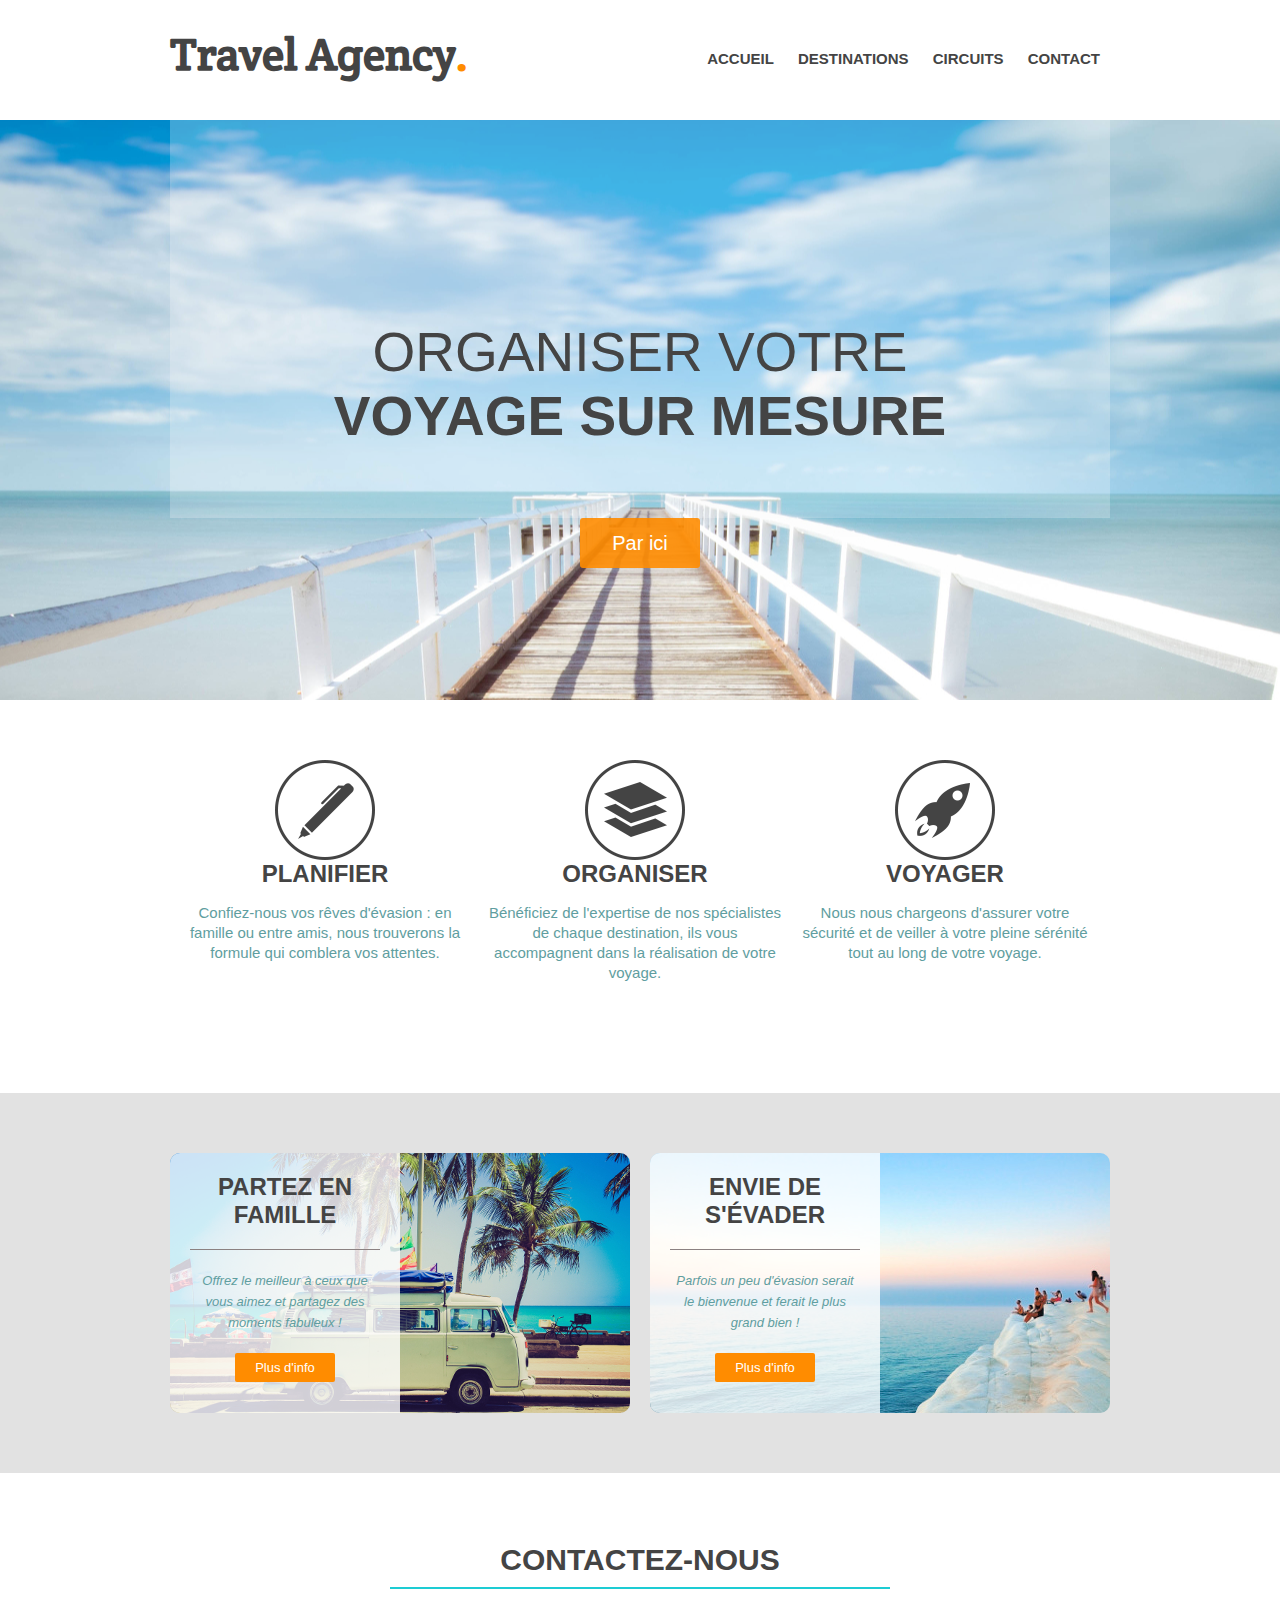
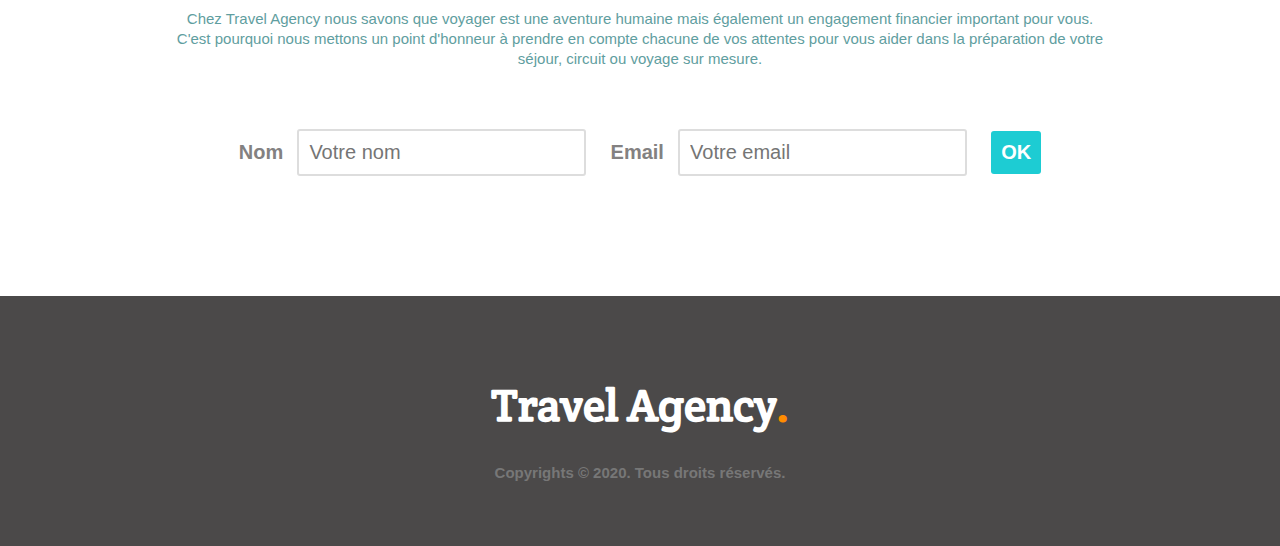
<file: index.html>
<!DOCTYPE html>
<html lang="en">

    <head>
        <meta charset="utf-8">
        <!-- codage des accents et autres-->
        <title>Travel agency</title>
        <link rel="stylesheet" href="style.css">
        <link href="https://fonts.googleapis.com/css2?family=Crete+Round&display=swap" rel="stylesheet">
    </head>

    <body>
        <!------------     Header Start     --------------->
        <header> 
            <div class="wrapper">
                <h1>Travel Agency<span class="orange">.</span> </h1>
                <nav>
                    <ul>
                        <li><a href="#main-image">Accueil</a></li>
                        <li><a href="#steps">Destinations</a></li>
                        <li><a href="#possibilities">Circuits</a></li>
                        <li><a href="#contact">Contact</a></li>
                    </ul>
                </nav>
            </div>
        </header>
        <!-----------------   Section 1   ----------------->    

        <section id="main-image">  
            <div class="wrapper">

                <h2>Organiser votre <br> <strong>voyage sur mesure</strong></h2>

                <!------- Bouton orange ------->
                <a class="button-1"  href="#">Par ici</a>

            </div> 
        </section> 

        <!-----------------   Section 2   -----------------> 

        <section id="steps">
            <div class="wrapper">
                <ul>
                    <li id="step1">
                        <h4>Planifier</h4>
                        <p>Confiez-nous vos rêves d'évasion : en famille ou entre amis, nous trouverons la formule qui comblera vos attentes.</p>
                    </li>
                    <li id="step2">
                        <h4>Organiser</h4>
                        <p>Bénéficiez de l'expertise de nos spécialistes de chaque destination, ils vous accompagnent dans la réalisation de votre voyage.</p>
                    </li>
                    <li id="step3">
                        <h4>Voyager</h4>
                        <p>Nous nous chargeons d'assurer votre sécurité et de veiller à votre pleine sérénité tout au long de votre voyage.</p>
                    </li>   

                    <div class="clear"></div> 

                </ul>

            </div>
        </section>


        <!-----------------   Section 3   -----------------> 

        <section id="possibilities">
            <div class="wrapper">

                <article style="background-image : url(images/article-image1.jpg);" >
                    <div class="overlay">
                        <h4>Partez en famille</h4>
                        <p><small>Offrez le meilleur à ceux que vous aimez et partagez des moments fabuleux !</small></p>
                        <a class="button-2" href="#">Plus d'info</a>
                    </div>
                </article>

                <article style="background-image : url(images/article-image2.jpg);" >
                    <div class="overlay">
                        <h4>Envie de s'évader</h4>
                        <p><small>Parfois un peu d'évasion serait le bienvenue et ferait le plus grand bien !</small></p>
                        <a class="button-2" href="#">Plus d'info</a>
                    </div>
                </article>

                <div class="clear"></div> 
            </div>
        </section>

        <!-----------------   Section 4   ---------------> 

        <section id="contact">
            <div class="wrapper">

                <h3>Contactez-nous</h3>

                <p>Chez Travel Agency nous savons que voyager est une aventure humaine mais également un engagement financier important pour vous. C'est pourquoi nous mettons un point d'honneur à prendre en compte chacune de vos attentes pour vous aider dans la préparation de votre séjour, circuit ou voyage sur mesure.</p>

                <form action=""> 

                    <label for="name">Nom</label>
                    <input type="text" id="name" placeholder="Votre nom">

                    <label for="mail">Email</label>
                    <input type="text" id="mail" placeholder="Votre email">

                    <input type="submit" value="OK" class="button-3">

                </form>

            </div>
        </section>
        
            
        <!-----------------   Footer   -----------------> 


        <footer> 
            <div class="wrapper">
            
            <h1>Travel Agency<span class="orange">.</span> </h1>
            
            <div class="cr">Copyrights © 2020. Tous droits réservés. </div>

            </div>  
        </footer>

    </body>
</html>
</file>
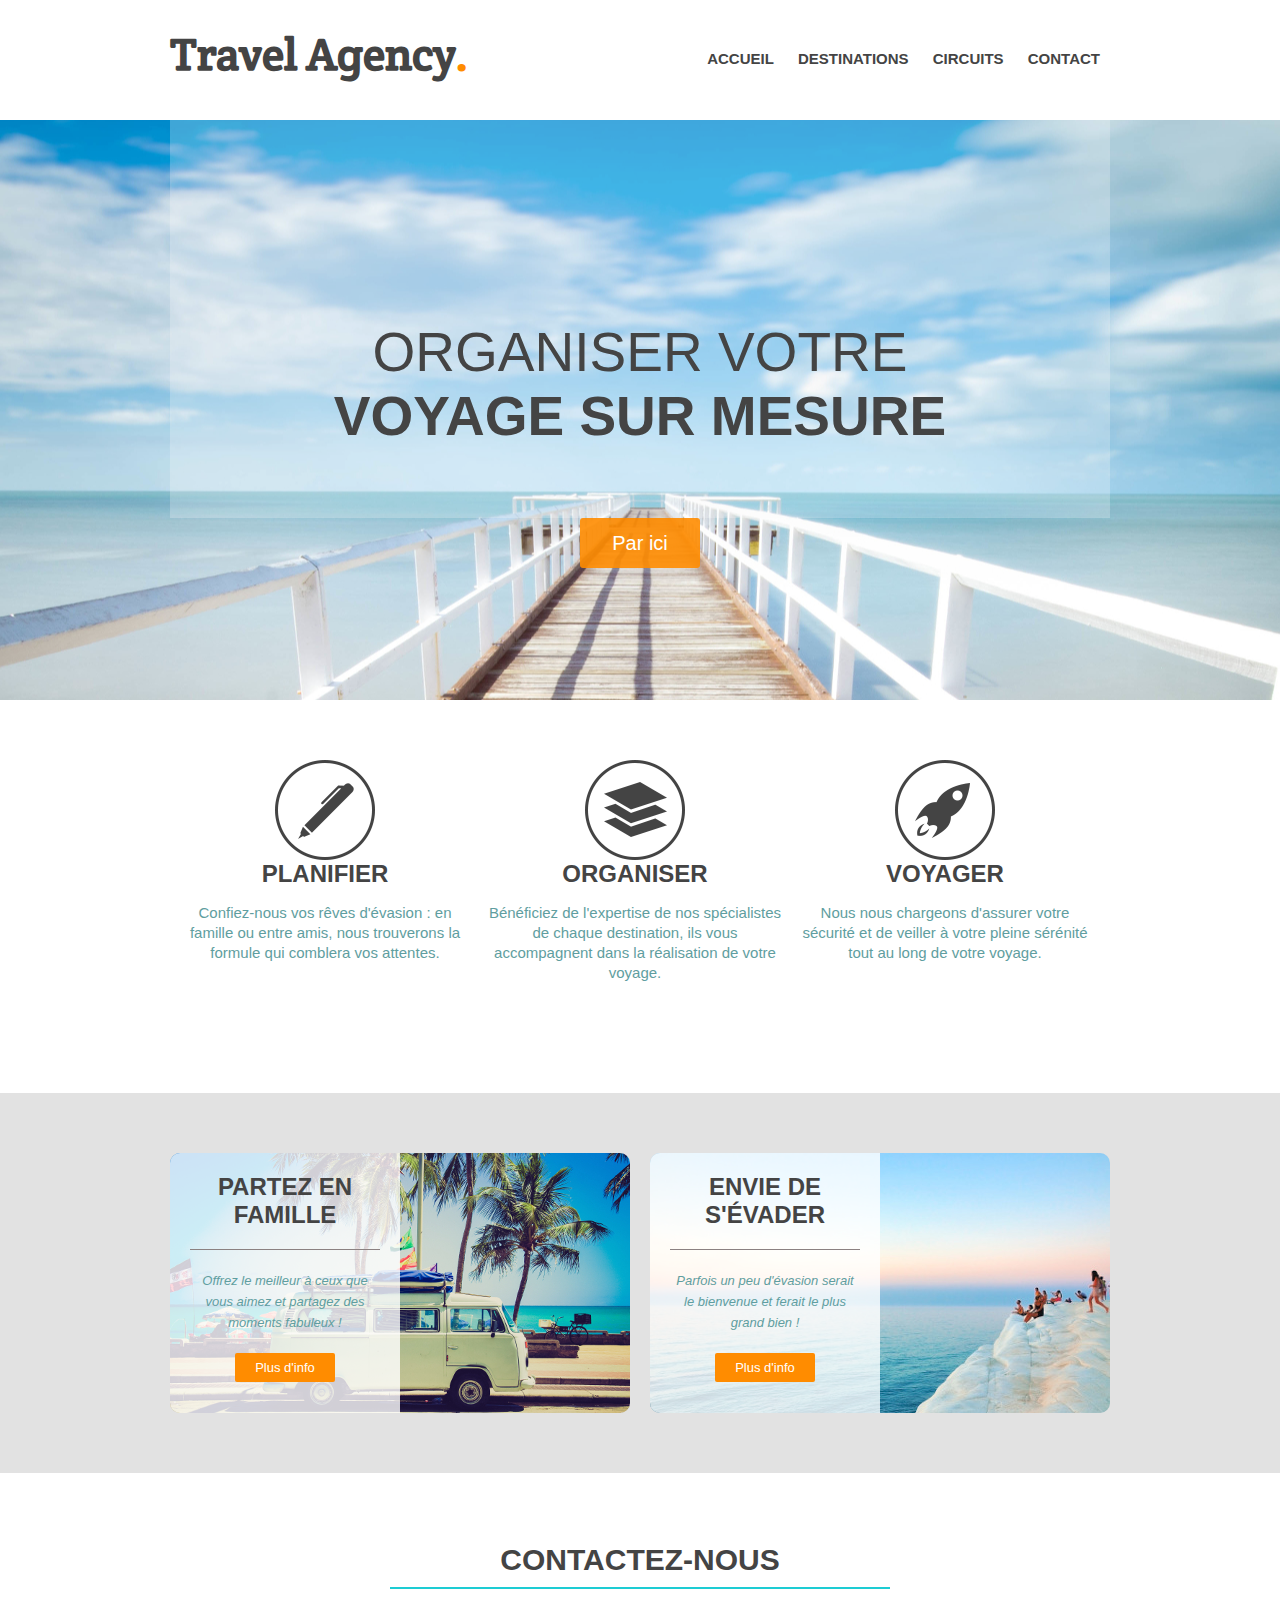
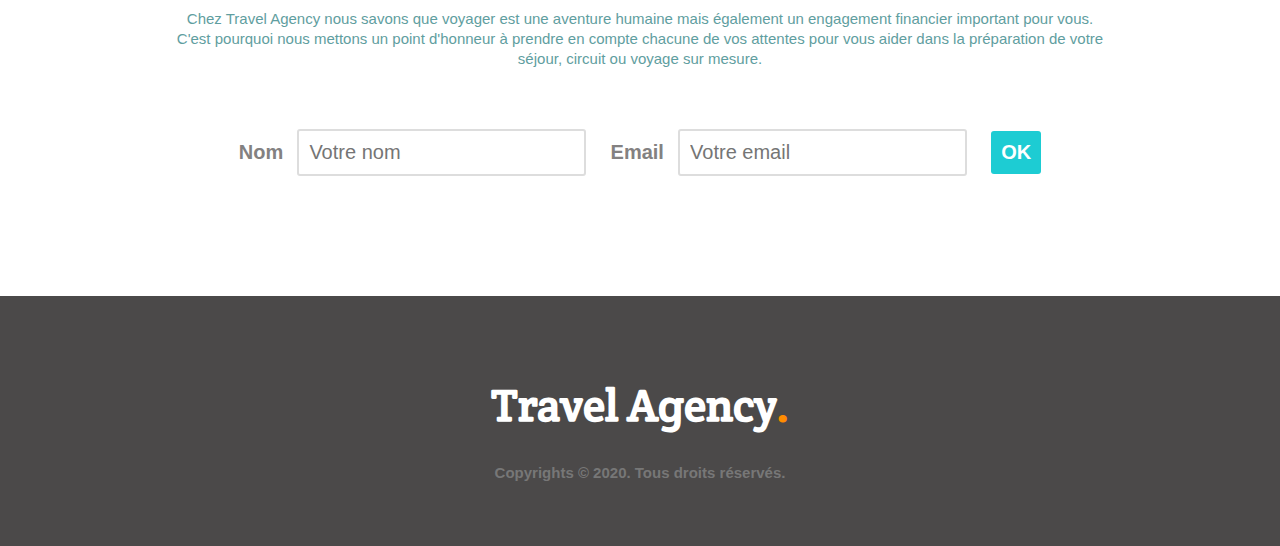
<file: Travel agency - Mission/index.html>
<!DOCTYPE html>
<html lang="en">

    <head>
        <meta charset="utf-8">
        <!-- codage des accents et autres-->
        <title>Travel agency</title>
        <link rel="stylesheet" href="style.css">
        <link href="https://fonts.googleapis.com/css2?family=Crete+Round&display=swap" rel="stylesheet">
    </head>

    <body>
        <!------------     Header Start     --------------->
        <header> 
            <div class="wrapper">
                <h1>Travel Agency<span class="orange">.</span> </h1>
                <nav>
                    <ul>
                        <li><a href="#main-image">Accueil</a></li>
                        <li><a href="#steps">Destinations</a></li>
                        <li><a href="#possibilities">Circuits</a></li>
                        <li><a href="#contact">Contact</a></li>
                    </ul>
                </nav>
            </div>
        </header>
        <!-----------------   Section 1   ----------------->    

        <section id="main-image">  
            <div class="wrapper">

                <h2>Organiser votre <br> <strong>voyage sur mesure</strong></h2>

                <!------- Bouton orange ------->
                <a class="button-1"  href="index2.html"> Par ici </a>

            </div> 
        </section> 

        <!-----------------   Section 2   -----------------> 

        <section id="steps">
            <div class="wrapper">
                <ul>
                    <li id="step1">
                        <h4>Planifier</h4>
                        <p>Confiez-nous vos rêves d'évasion : en famille ou entre amis, nous trouverons la formule qui comblera vos attentes.</p>
                    </li>
                    <li id="step2">
                        <h4>Organiser</h4>
                        <p>Bénéficiez de l'expertise de nos spécialistes de chaque destination, ils vous accompagnent dans la réalisation de votre voyage.</p>
                    </li>
                    <li id="step3">
                        <h4>Voyager</h4>
                        <p>Nous nous chargeons d'assurer votre sécurité et de veiller à votre pleine sérénité tout au long de votre voyage.</p>
                    </li>   

                    <div class="clear"></div> 

                </ul>

            </div>
        </section>


        <!-----------------   Section 3   -----------------> 

        <section id="possibilities">
            <div class="wrapper">

                <article style="background-image : url(images/article-image1.jpg);" >
                    <div class="overlay">
                        <h4>Partez en famille</h4>
                        <p><small>Offrez le meilleur à ceux que vous aimez et partagez des moments fabuleux !</small></p>
                        <a class="button-2" href="#">Plus d'info</a>
                    </div>
                </article>

                <article style="background-image : url(images/article-image2.jpg);" >
                    <div class="overlay">
                        <h4>Envie de s'évader</h4>
                        <p><small>Parfois un peu d'évasion serait le bienvenue et ferait le plus grand bien !</small></p>
                        <a class="button-2" href="#">Plus d'info</a>
                    </div>
                </article>

                <div class="clear"></div> 
            </div>
        </section>

        <!-----------------   Section 4   ---------------> 

        <section id="contact">
            <div class="wrapper">

                <h3>Contactez-nous</h3>

                <p>Chez Travel Agency nous savons que voyager est une aventure humaine mais également un engagement financier important pour vous. C'est pourquoi nous mettons un point d'honneur à prendre en compte chacune de vos attentes pour vous aider dans la préparation de votre séjour, circuit ou voyage sur mesure.</p>

                <form action=""> 

                    <label for="name">Nom</label>
                    <input type="text" id="name" placeholder="Votre nom">

                    <label for="mail">Email</label>
                    <input type="text" id="mail" placeholder="Votre email">

                    <input type="submit" value="OK" class="button-3">

                </form>

            </div>
        </section>
        
            
        <!-----------------   Footer   -----------------> 


        <footer> 
            <div class="wrapper">
            
            <h1>Travel Agency<span class="orange">.</span> </h1>
            
            <div class="cr">Copyrights © 2020. Tous droits réservés. </div>

            </div>  
        </footer>

    </body>
</html>
</file>
<file: style.css>
/*---------------      GENERAL   ---------------------*/
* {
    margin: 0;
    padding: 0;
}

body{
    font-family: arial,sans-serif;
    font-size: 15px;
}

.wrapper {

    width: 940px;
    margin: 0 auto;
    padding: 0 10px;

}

h1, h2, h3 , h4 {
    color: #444;
}

h1 {
    font-family: 'Crete Round', serif;
    font-size: 45px;

}

h2 { 
    font-size: 55px;
}

.orange {
    color: darkorange;
}

ul {
    list-style: none; 
    /*    enlever les boules des listes*/
}

a {
    text-decoration: none; 
    /*    enlever le trait sous tous les liens*/
    color: #444;
}

h4 {
    font-size: 24px; 
}

h3 {
    font-size: 30px;
}

p {
    line-height: 20px;
    color: cadetblue;
}

.clear {
    clear: both;
}

small {
    font-size: 13px;
    font-style: italic;
}




/*------------------    HEADER     -------------------*/

header {
    height: 120px;
}

header h1 {
    float: left;
    margin-top: 25px;
}

header nav {
    float: right;  
    margin-top: 50px;
}

header nav ul li {
    display: inline-block;
    /*    float: left; par rapport au ul*/

}

header nav ul li a {
    text-transform: uppercase;
    font-weight: bold;
    margin: 0 10px; 
    /*    make space between list items*/

}
header nav ul li a:hover {
    border-bottom: solid 5px rgba(169, 232, 230, 0.87);
    padding: 10px 0 ;

}

/*-------    section 1   --------*/

#main-image {
    height: 580px;
    background: url('images/main.jpg') center; 
}

#main-image h2 {
    font-weight: normal; 
    text-transform: uppercase;
    text-align: center;    
    padding: 200px 0 70px 0;
    background-color: rgba(253, 253, 253, 0.25);    
    /*    margin-bottom: 20px;*/

}
.button-1 {
    display: block; 
    /*    afin que width and hight fonctionnent correctement*/
    width: 120px;
    height: 50px;

    background-color: rgba(255, 140, 0, 0.9);
    color: #fff;
    font-size: 20px;

    margin: 0 auto;
    /*    centrage bouton */    
    text-align: center; 
    /*    centrage gauche et droite*/
    line-height: 50px; 
    /*    centrage haut et bas = button hight*/
    border-radius: 3px;
}
.button-1:hover{
    background-color: rgba(39, 95, 201, 0.5);
}

/*-----------   section 2 ----------------------*/

#steps ul {
    margin: 60px 0;
}

#steps ul li {
    width: 300px;
    float: left;
    /*    aligner les li */  
    padding-top: 100px;
    text-align: center;
    margin: 0 5px;

}

#steps h4 {
    text-transform: uppercase;
    margin-bottom: 15px;
}

#steps p {
    margin-bottom: 50px;
}

#step1 {
    background: url('images/steps-icone1.png') no-repeat  top center;
}

#step2 {
    background: url('images/steps-icone2.png')  no-repeat  top center;
}

#step3 {
    background: url('images/steps-icone3.png') no-repeat  top center;

}

/*-----------   section 3 ----------------------*/

#possibilities {
    background-color: #e2e2e2;
    padding: 60px 0; 

}
#possibilities article {
    width: 460px; 
    height: 260px;
    float: left;
    /*    aligner les 2 articles */
    border-radius: 10px;
    text-align: center;

}
#possibilities article:first-child {
    margin-right: 20px;
}

.overlay {
    background: rgba(255, 255, 255, 0.8);
    height: 220px;
    width: 190px;
    padding: 20px;
    border-radius: 10px 0 0 10px;
}

article h4{
    border-bottom: 1px solid #8b8181;
    padding-bottom: 20px;
    text-transform: uppercase;
    margin-bottom: 20px; 

}

.button-2 {
    display: block; 
    /*    afin que width and hight fonctionnent correctement*/
    width: 60px;
    height: 25px;

    background-color: darkorange;
    color: #fff;
    font-size: 13px;

    margin: 0 auto;
    /*    centrage bouton */    
    text-align: center; 
    /*    centrage gauche et droite*/
    line-height: 25px; 
    /*    centrage haut et bas = button hight*/
    border-radius: 2px;
    padding: 2px 20px;
    margin-top: 20px;

}
.button-2:hover{
    background-color: rgba(39, 95, 201, 0.5);
}

/*-----------   section 4 ----------------------*/

#contact {
    text-align: center;
    padding: 50px 0  60px;
}
#contact h3 {
    width: 500px;
    margin: 20px auto 20px;
    padding-bottom: 10px;
    text-transform: uppercase;
    border-bottom: 2px solid #1dccd3;

}

form {
    margin: 60px 0  60px;
}

label {
    font-weight: bold;
    font-size: 20px; 
    margin-right: 10px;
    color: rgb(131, 129, 129);
}

input[type="text"]  {
    margin-right: 20px;
    padding: 10px ;
    font-size: 20px;
    border: 2px solid #ddd;
    border-radius: 3px;
}

.button-3 {
    color: #fff;
    font-size: 20px;
    font-weight: bold;
    padding: 10px;
    background: #1dccd3;
    border-radius: 3px;
    border-style: none;
}
.button-3:hover {
    background: rgba(224, 135, 15, 0.83)
}


/*------------   Footer   ---------*/

footer {
    height: 250px;
    text-align: center;
    background-color: #4b4949;
    
}

footer h1 {

    padding-top: 80px;
    padding-bottom: 30px;
    color: #fff;
}

.cr {
    font-weight: bold;
    color: #777  ;
}
</file>
<file: Travel agency - Mission/style.css>
/*---------------      GENERAL   ---------------------*/
* {
    margin: 0;
    padding: 0;
}

body{
    font-family: arial,sans-serif;
    font-size: 15px;
}

.wrapper {

    width: 940px;
    margin: 0 auto;
    padding: 0 10px;

}

h1, h2, h3 , h4 {
    color: #444;
}

h1 {
    font-family: 'Crete Round', serif;
    font-size: 45px;

}

h2 { 
    font-size: 55px;
}

.orange {
    color: darkorange;
}

ul {
    list-style: none; 
    /*    enlever les boules des listes*/
}

a {
    text-decoration: none; 
    /*    enlever le trait sous tous les liens*/
    color: #444;
}

h4 {
    font-size: 24px; 
}

h3 {
    font-size: 30px;
}

p {
    line-height: 20px;
    color: cadetblue;
}

.clear {
    clear: both;
}

small {
    font-size: 13px;
    font-style: italic;
}




/*------------------    HEADER     -------------------*/

header {
    height: 120px;
}

header h1 {
    float: left;
    margin-top: 25px;
}

header nav {
    float: right;  
    margin-top: 50px;
}

header nav ul li {
    display: inline-block;
    /*    float: left; par rapport au ul*/

}

header nav ul li a {
    text-transform: uppercase;
    font-weight: bold;
    margin: 0 10px; 
    /*    make space between list items*/

}
header nav ul li a:hover {
    border-bottom: solid 5px rgba(169, 232, 230, 0.87);
    padding: 10px 0 ;

}

/*-------    section 1   --------*/

#main-image {
    height: 580px;
    background: url('images/main.jpg') center; 
}

#main-image h2 {
    font-weight: normal; 
    text-transform: uppercase;
    text-align: center;    
    padding: 200px 0 70px 0;
    background-color: rgba(253, 253, 253, 0.25);    
    /*    margin-bottom: 20px;*/

}
.button-1 {
    display: block; 
    /*    afin que width and hight fonctionnent correctement*/
    width: 120px;
    height: 50px;

    background-color: rgba(255, 140, 0, 0.9);
    color: #fff;
    font-size: 20px;

    margin: 0 auto;
    /*    centrage bouton */    
    text-align: center; 
    /*    centrage gauche et droite*/
    line-height: 50px; 
    /*    centrage haut et bas = button hight*/
    border-radius: 3px;
}
.button-1:hover{
    background-color: rgba(39, 95, 201, 0.5);
}

/*-----------   section 2 ----------------------*/

#steps ul {
    margin: 60px 0;
}

#steps ul li {
    width: 300px;
    float: left;
    /*    aligner les li */  
    padding-top: 100px;
    text-align: center;
    margin: 0 5px;

}

#steps h4 {
    text-transform: uppercase;
    margin-bottom: 15px;
}

#steps p {
    margin-bottom: 50px;
}

#step1 {
    background: url('images/steps-icone1.png') no-repeat  top center;
}

#step2 {
    background: url('images/steps-icone2.png')  no-repeat  top center;
}

#step3 {
    background: url('images/steps-icone3.png') no-repeat  top center;

}

/*-----------   section 3 ----------------------*/

#possibilities {
    background-color: #e2e2e2;
    padding: 60px 0; 

}
#possibilities article {
    width: 460px; 
    height: 260px;
    float: left;
    /*    aligner les 2 articles */
    border-radius: 10px;
    text-align: center;

}
#possibilities article:first-child {
    margin-right: 20px;
}

.overlay {
    background: rgba(255, 255, 255, 0.8);
    height: 220px;
    width: 190px;
    padding: 20px;
    border-radius: 10px 0 0 10px;
}

article h4{
    border-bottom: 1px solid #8b8181;
    padding-bottom: 20px;
    text-transform: uppercase;
    margin-bottom: 20px; 

}

.button-2 {
    display: block; 
    /*    afin que width and hight fonctionnent correctement*/
    width: 60px;
    height: 25px;

    background-color: darkorange;
    color: #fff;
    font-size: 13px;

    margin: 0 auto;
    /*    centrage bouton */    
    text-align: center; 
    /*    centrage gauche et droite*/
    line-height: 25px; 
    /*    centrage haut et bas = button hight*/
    border-radius: 2px;
    padding: 2px 20px;
    margin-top: 20px;

}
.button-2:hover{
    background-color: rgba(39, 95, 201, 0.5);
}

/*-----------   section 4 ----------------------*/

#contact {
    text-align: center;
    padding: 50px 0  60px;
}
#contact h3 {
    width: 500px;
    margin: 20px auto 20px;
    padding-bottom: 10px;
    text-transform: uppercase;
    border-bottom: 2px solid #1dccd3;

}

form {
    margin: 60px 0  60px;
}

label {
    font-weight: bold;
    font-size: 20px; 
    margin-right: 10px;
    color: rgb(131, 129, 129);
}

input[type="text"]  {
    margin-right: 20px;
    padding: 10px ;
    font-size: 20px;
    border: 2px solid #ddd;
    border-radius: 3px;
}

.button-3 {
    color: #fff;
    font-size: 20px;
    font-weight: bold;
    padding: 10px;
    background: #1dccd3;
    border-radius: 3px;
    border-style: none;
}
.button-3:hover {
    background: rgba(224, 135, 15, 0.83)
}


/*------------   Footer   ---------*/

footer {
    height: 250px;
    text-align: center;
    background-color: #4b4949;
    
}

footer h1 {

    padding-top: 80px;
    padding-bottom: 30px;
    color: #fff;
}

.cr {
    font-weight: bold;
    color: #777  ;
}
</file>
